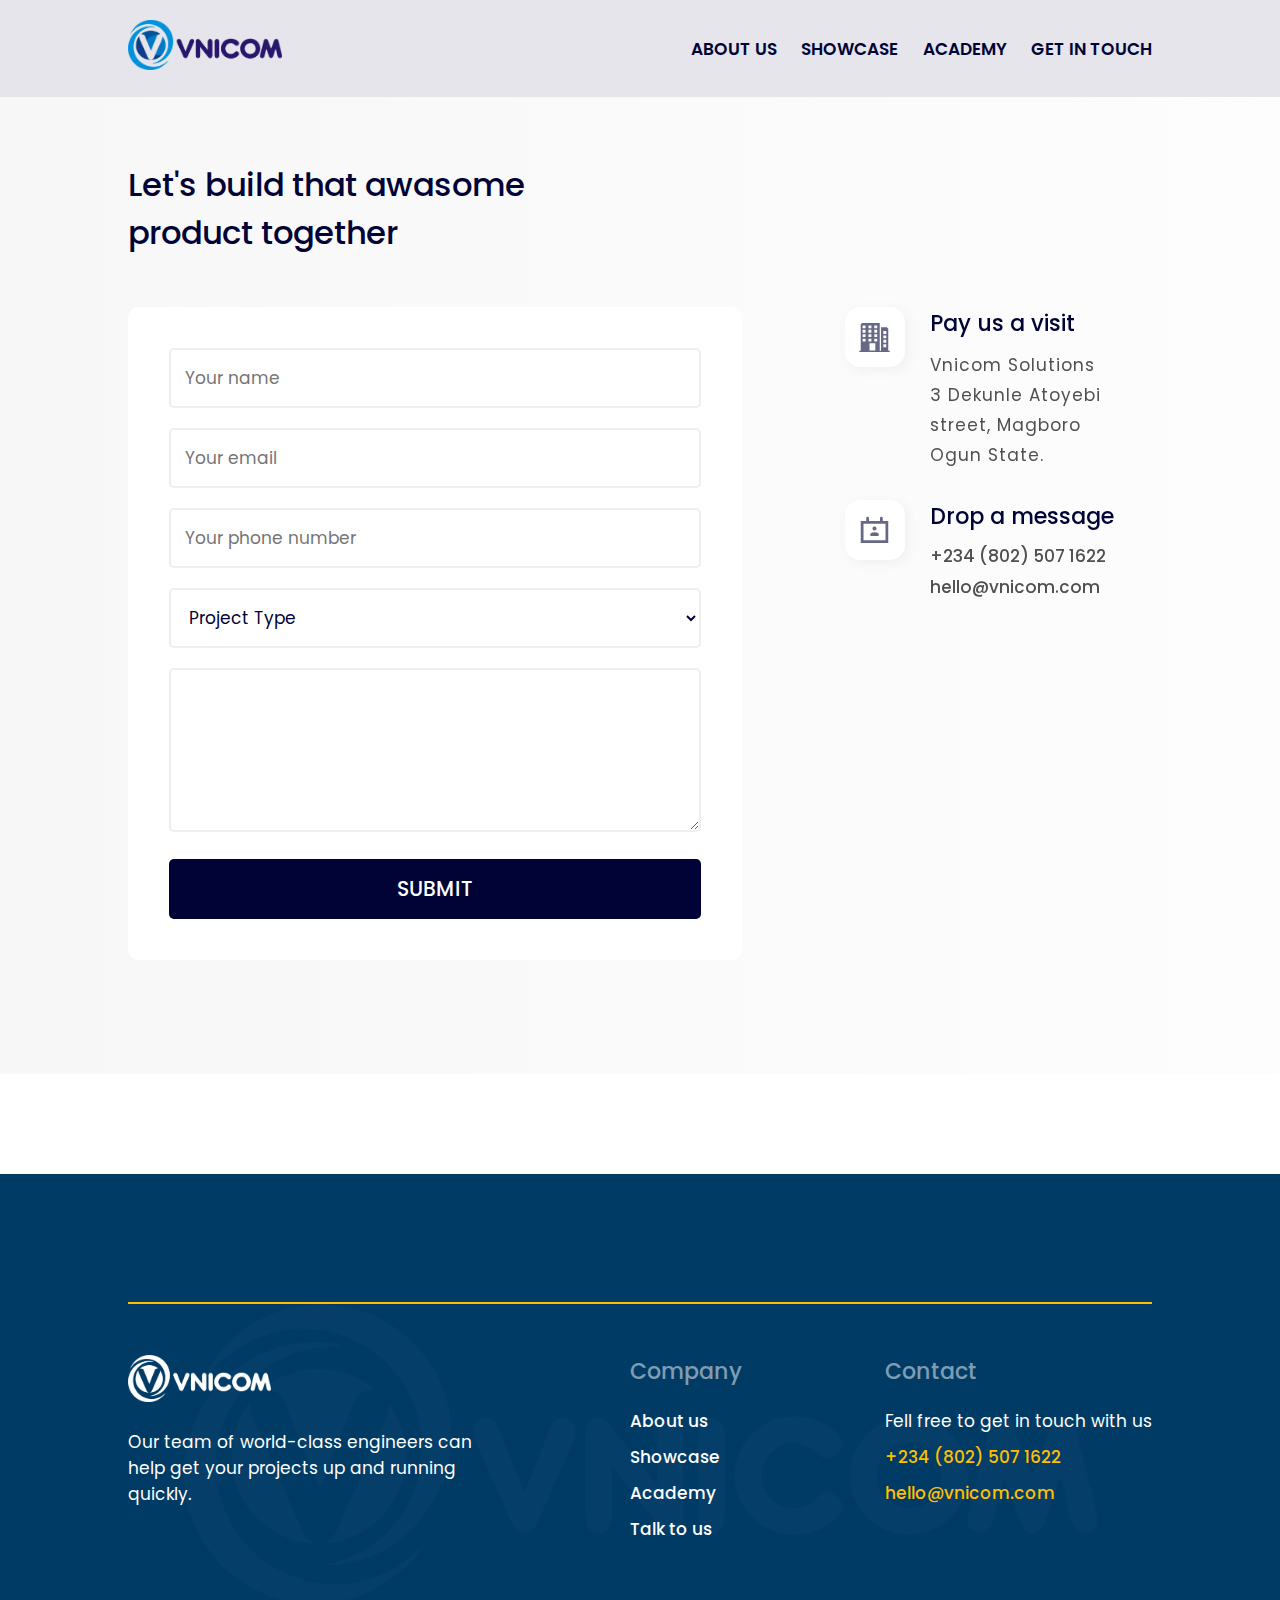
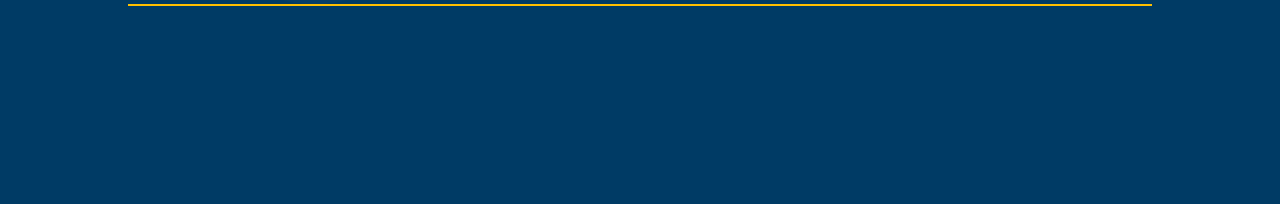
<file: contact.html>
<!DOCTYPE html>
<html lang="en">
<head>
    <meta charset="UTF-8">
    <meta http-equiv="X-UA-Compatible" content="IE=edge">
    <meta name="viewport" content="width=device-width, initial-scale=1.0">
    <link rel="stylesheet" href="css/style.css">             
    <link rel="stylesheet" href="css/contact.css">              
    
    <title>Vnicom | Talk to us</title>
    <link href="https://unpkg.com/aos@2.3.1/dist/aos.css" rel="stylesheet">             
</head>
<body>
<header id="header">
    <nav>
        <a href="index.html" id="logo" class="toggle-menu">
            <img src="assets/images/logo.svg" id="logo-img" alt="">
        </a>

        <ul class="menu">
            <li>
                <a href="index.html#about" class="toggle">ABOUT US</a>
            </li>
            <li>
                <a href="index.html#why-us" class="toggle">SHOWCASE</a>
            </li>
            <li>
                <a href="https://www.vnicomhub.com" class="toggle" target="_blank">ACADEMY</a>
            </li>
            <li>
                <a href="contact.html" class="toggle">GET IN TOUCH</a>
            </li>
        </ul>

        <button id="menu-bar" role="menu">
            <img src="assets/images/menu.svg" alt="">
        </button>
    </nav>
</header>
<!-- <div id="spacer"></div> -->
<section id="contact">
    <h2>
        Let's build that awasome product together
    </h2>
    <div id="container">
        <form data-aos="fade-right" id="form">
            <div class="input-group">
                <input type="text" name="name" id="name" placeholder="Your name">
            </div>

            <div class="input-group">
                <input type="email" name="email" id="email" placeholder="Your email">
            </div>

            <div class="input-group">
                <input type="text" name="phone" id="phone" placeholder="Your phone number">
            </div>

            <div class="input-group">
                <select name="project type">
                    <option value="">Project Type</option>
                    <option value="Web Application">Web Application</option>
                    <option value="Mobile App">Mobile App</option>
                    <option value="Desktop Application">Desktop Application</option>
                    <option value="Data Science and Engineering">Data Science and Engineering</option>
                    <option value="Others">Others</option>
                </select>
            </div>

            <div class="input-group">
                <textarea name="message" id="" 
                cols="30" rows="5" placeholder="Tell more about what you want">
            </textarea>
            </div>
            <button type="submit" id="btn-submit">
                SUBMIT
            </button>
        </form>
        <div id="address" data-aos="fade-left">
            <div class="box">
                <div id="icon">
                    <?xml version="1.0" ?>
                    <svg id="Layer_1" style="enable-background:new 0 0 128 128;" version="1.1" viewBox="0 0 128 128" xml:space="preserve" xmlns="http://www.w3.org/2000/svg" xmlns:xlink="http://www.w3.org/1999/xlink">
                        <path class="st0" d="M117.4,115V29.9l-5.7-5.7H89.3V115h-5V7.3h-68L10.6,13v102H4.9v5.7h118.2V115H117.4z M98.3,38.8h11.3v11.3H98.3  V38.8z M98.3,55.8h11.3v11.3H98.3V55.8z M98.3,72.8h11.3v11.3H98.3V72.8z M98.3,90.1h11.3v11.3H98.3V90.1z M44.6,114.4V86.1h22.6  v28.3C67.2,114.4,44.6,114.4,44.6,114.4z M63.2,17.2h11.3v11.3H63.2V17.2z M63.2,34.1h11.3v11.3H63.2V34.1z M63.2,51.2h11.3v11.3  H63.2V51.2z M63.2,68.5h11.3v11.3H63.2V68.5z M40.6,17.2h11.3v11.3H40.6V17.2z M40.6,34.1h11.3v11.3H40.6V34.1z M40.6,51.2h11.3  v11.3H40.6V51.2z M40.6,68.5h11.3v11.3H40.6V68.5z M17.9,17.2h11.3v11.3H17.9V17.2z M17.9,34.1h11.3v11.3H17.9V34.1z M17.9,51.2  h11.3v11.3H17.9V51.2z M17.9,68.5h11.3v11.3H17.9V68.5z"/>
                    </svg>  
                </div>
                <div id="content">
                    <h4>Pay us a visit</h4>
                    <p>
                        Vnicom Solutions<br>
                        3 Dekunle Atoyebi street,
                        Magboro<br>
                        Ogun State.<br>
                    </p>
                </div>
            </div>
    
            <div class="box">
                <div id="icon">
                    <?xml version="1.0" ?><svg data-name="Layer 1" id="Layer_1" viewBox="0 0 24 24" xmlns="http://www.w3.org/2000/svg"><title/><path d="M18,5V3a1,1,0,0,0-2,0V5H8V3A1,1,0,0,0,6,3V5H2V21H22V5Zm2,14H4V7H20Zm-8-7a1.5,1.5,0,1,0-1.5-1.5A1.5,1.5,0,0,0,12,12Zm3,2.21a5.35,5.35,0,0,0-6,0V16h6Z"/></svg>
                </div>
                <div id="content">
                    <h4>Drop a message</h4>
                    <ul>
                        <li><a href="tel:+234 802 507 1622">+234 (802) 507 1622</a></li>
                        <li><a href="mailto:hello@vnicom.com">hello@vnicom.com</a></li>
                    </ul>
                </div>
            </div>
        </div>
    </div>
</section>

<footer>
    <div id="wrapper">
        <div id="about">
            <a href="index.html" id="logo">
                <img src="assets/images/logo-white.svg" alt="">
            </a>
            <p>
                Our team of world-class engineers can help get your 
                projects up and running quickly.
            </p>
        </div>
    
        <nav id="company">
            <h4>Company</h4>
            <ul>
                <li><a href="index.html#about">About us</a></li>
                <li><a href="index.html#why-us">Showcase</a></li>
                <li><a href="https://www.vnicomhub.com">Academy</a></li>
                <li><a href="contact.html">Talk to us</a></li>
            </ul>
        </nav>
    
        <div id="contact">
            <h4>Contact</h4>
            <p>Fell free to get in touch with us</p>
            <ul>
                <li><a href="tel:+234 802 507 1622">+234 (802) 507 1622</a></li>
                <li><a href="mailto:hello@vnicom.com">hello@vnicom.com</a></li>
            </ul>
        </div>
    </div>
</footer>
<script defer src="https://unpkg.com/aos@2.3.1/dist/aos.js"></script>
<script defer src="js/main.js"></script>
<script defer src="https://smtpjs.com/v3/smtp.js"></script>
<script defer src="js/email.js"></script>
</body>
</html>
</file>
<file: css/style.css>
@import url("https://fonts.googleapis.com/css2?family=Poppins:wght@100;200;300;400;500;600;700;800;900&display=swap");
* {
  padding: 0px;
  margin: 0px;
  color: #010336;
  -webkit-box-sizing: border-box;
          box-sizing: border-box;
  font-family: "Poppins";
  font-size: 17px;
}

html {
  width: 100%;
  max-width: 100%;
  min-width: 100%;
}

body {
  width: 100%;
  background: #ffffff;
}

header {
  padding: 20px 10%;
}

section {
  padding: 5% 10%;
  margin-top: 5px;
}

footer {
  padding: 10% 10%;
}

a {
  font-weight: 500;
  text-decoration: none;
  color: inherit;
  cursor: pointer;
}

h1 {
  font-size: 3.8em;
}

h2 {
  font-size: 1.9em;
}

h3 {
  font-size: 1.6em;
}

h4 {
  font-size: 1.3em;
}

h5 {
  font-size: 1.1em;
}

h2, h3, h4, h5 {
  font-weight: 500;
}

p {
  font-size: 1em;
}

button {
  background: none;
  outline: none;
  border: none;
  cursor: pointer;
  font-weight: 500;
  font-size: 1.2em;
}

img {
  width: 100%;
}

ul {
  list-style: none;
}

#btn-action {
  padding: 15px 35px;
  color: #ffffff;
  border-radius: 10px;
  -webkit-user-select: none;
     -moz-user-select: none;
      -ms-user-select: none;
          user-select: none;
  font-weight: 600;
  font-size: 1.1em;
}

#spacer {
  height: 90px;
  width: 100%;
  -webkit-box-sizing: border-box;
          box-sizing: border-box;
}

@media screen and (max-width: 760px) {
  header {
    padding: 20px 6%;
  }
  section {
    padding: 10% 6%;
    margin-top: 20px;
  }
  h1 {
    font-size: 2.3em;
  }
}

header {
  width: 100%;
  background: #E5E5EB;
}

header.scroll {
  background: #ffffff;
  -webkit-box-shadow: -2px 0px 6px #bdbdbd;
          box-shadow: -2px 0px 6px #bdbdbd;
}

header nav {
  display: -webkit-box;
  display: -ms-flexbox;
  display: flex;
  -webkit-box-pack: justify;
      -ms-flex-pack: justify;
          justify-content: space-between;
  -webkit-box-align: center;
      -ms-flex-align: center;
          align-items: center;
}

header nav #logo {
  width: 15%;
}

header nav #logo img {
  width: 100%;
}

header nav ul {
  display: -webkit-box;
  display: -ms-flexbox;
  display: flex;
  -webkit-box-pack: justify;
      -ms-flex-pack: justify;
          justify-content: space-between;
  -webkit-box-align: center;
      -ms-flex-align: center;
          align-items: center;
  width: 45%;
  list-style: none;
}

header nav ul li a {
  font-weight: 600;
}

header button {
  width: 50px;
  height: 50px;
  display: none;
}

header button img {
  width: 100%;
}

@media screen and (max-width: 1050px) {
  header nav #logo {
    width: 25%;
  }
  header nav ul {
    position: fixed;
    top: 90px;
    left: 0px;
    z-index: 5;
    background: #ffffff;
    width: 0%;
    height: 90vh;
    opacity: 0;
    padding: 100px 6%;
    overflow: hidden;
    display: -webkit-box;
    display: -ms-flexbox;
    display: flex;
    -webkit-box-pack: start;
        -ms-flex-pack: start;
            justify-content: flex-start;
    -webkit-box-align: start;
        -ms-flex-align: start;
            align-items: flex-start;
    -webkit-box-orient: vertical;
    -webkit-box-direction: normal;
        -ms-flex-direction: column;
            flex-direction: column;
    list-style: none;
    -webkit-transition: all .15s ease-in;
    transition: all .15s ease-in;
    border-top: 3px solid #ffbf00;
  }
  header nav ul li {
    margin-bottom: 40px;
  }
  header button {
    display: block;
  }
  header .show {
    width: 100%;
    opacity: 1;
  }
}

@media screen and (max-width: 500px) {
  header nav #logo {
    width: 30%;
  }
  header nav ul {
    position: fixed;
    top: 90px;
    left: 0px;
    z-index: 5;
    background: #ffffff;
    width: 0%;
    height: 90vh;
    opacity: 0;
    padding: 100px 6%;
    overflow: hidden;
    display: -webkit-box;
    display: -ms-flexbox;
    display: flex;
    -webkit-box-pack: start;
        -ms-flex-pack: start;
            justify-content: flex-start;
    -webkit-box-align: start;
        -ms-flex-align: start;
            align-items: flex-start;
    -webkit-box-orient: vertical;
    -webkit-box-direction: normal;
        -ms-flex-direction: column;
            flex-direction: column;
    list-style: none;
    -webkit-transition: all .15s ease-in;
    transition: all .15s ease-in;
    border-top: 3px solid #ffbf00;
  }
  header nav ul li {
    margin-bottom: 40px;
  }
  header button {
    display: block;
  }
  header .show {
    width: 100%;
    opacity: 1;
  }
}

section#welcome {
  position: relative;
  padding: 25px 10%;
  min-height: 80vh;
  background: #E5E5EB;
  display: -webkit-box;
  display: -ms-flexbox;
  display: flex;
  -webkit-box-pack: start;
      -ms-flex-pack: start;
          justify-content: flex-start;
  -webkit-box-align: center;
      -ms-flex-align: center;
          align-items: center;
  margin-top: 0px;
}

section#welcome #dots-fade {
  position: absolute;
  top: 40px;
  z-index: 1;
  width: 20%;
}

section#welcome #welcome-dots {
  position: absolute;
  top: 40px;
  right: 8%;
  z-index: 3;
  width: 30%;
}

section#welcome #intro {
  position: relative;
  z-index: 2;
  width: 65%;
  display: -webkit-box;
  display: -ms-flexbox;
  display: flex;
  -webkit-box-pack: start;
      -ms-flex-pack: start;
          justify-content: flex-start;
  -webkit-box-align: start;
      -ms-flex-align: start;
          align-items: flex-start;
  -webkit-box-orient: vertical;
  -webkit-box-direction: normal;
      -ms-flex-direction: column;
          flex-direction: column;
}

section#welcome #intro #intro-note {
  margin: 30px 0px;
  width: 80%;
  font-size: 18px;
}

section#welcome #intro #btn-action {
  display: inline-block;
  background-color: #010336;
  margin-top: 30px;
}

@media screen and (max-width: 1140px) {
  section#welcome #welcome-dots {
    display: none;
  }
  section#welcome #intro {
    width: 90%;
  }
}

@media screen and (max-width: 900px) {
  section#welcome {
    padding: 10% 3%;
  }
  section#welcome #welcome-dots {
    display: none;
  }
  section#welcome #intro {
    width: 100%;
    display: -webkit-box;
    display: -ms-flexbox;
    display: flex;
    -webkit-box-pack: center;
        -ms-flex-pack: center;
            justify-content: center;
    -webkit-box-align: center;
        -ms-flex-align: center;
            align-items: center;
    -webkit-box-orient: vertical;
    -webkit-box-direction: normal;
        -ms-flex-direction: column;
            flex-direction: column;
  }
  section#welcome #intro h1 {
    margin: 10px 0px;
    text-align: center;
  }
  section#welcome #intro #intro-note {
    margin: 20px 0px;
    text-align: center;
    width: 100%;
  }
  section#welcome #intro #btn-action {
    display: inline-block;
    background-color: #010336;
    margin-top: 30px;
  }
}

section#about {
  display: -webkit-box;
  display: -ms-flexbox;
  display: flex;
  -webkit-box-pack: justify;
      -ms-flex-pack: justify;
          justify-content: space-between;
  -webkit-box-align: center;
      -ms-flex-align: center;
          align-items: center;
  width: 100%;
  background: #ffffff;
}

section#about #image {
  margin-right: 5%;
  width: 40%;
}

section#about #intro {
  width: 55%;
}

section#about #intro h3 {
  margin-bottom: 100px;
}

section#about #intro p {
  letter-spacing: 1px;
  font-size: 20px;
}

@media screen and (max-width: 1000px) {
  section#about {
    -webkit-box-pack: center;
        -ms-flex-pack: center;
            justify-content: center;
    -webkit-box-orient: vertical;
    -webkit-box-direction: normal;
        -ms-flex-direction: column;
            flex-direction: column;
  }
  section#about #image {
    width: 65%;
    margin-right: 0px;
    margin-bottom: 50px;
  }
  section#about #intro {
    width: 100%;
    text-align: left;
  }
  section#about #intro h3 {
    margin-bottom: 50px;
  }
}

@media screen and (max-width: 500px) {
  section#about #image {
    width: 75%;
  }
}

section#what-we-do {
  position: relative;
  top: 0;
  left: 0;
}

section#what-we-do #header {
  display: -webkit-box;
  display: -ms-flexbox;
  display: flex;
  -webkit-box-pack: justify;
      -ms-flex-pack: justify;
          justify-content: space-between;
  -webkit-box-align: center;
      -ms-flex-align: center;
          align-items: center;
}

section#what-we-do #header h3 {
  width: 60%;
}

section#what-we-do #header div a {
  color: #0006b1;
}

section#what-we-do #bg {
  width: 100%;
  height: 120vh;
  background: rgba(1, 3, 54, 0.1);
  position: absolute;
  left: 0;
  z-index: -1;
  top: 420px;
}

section#what-we-do #container {
  display: -webkit-box;
  display: -ms-flexbox;
  display: flex;
  -webkit-box-pack: justify;
      -ms-flex-pack: justify;
          justify-content: space-between;
  -webkit-box-align: start;
      -ms-flex-align: start;
          align-items: flex-start;
  -ms-flex-line-pack: justify;
      align-content: space-between;
  -ms-flex-wrap: wrap;
      flex-wrap: wrap;
  margin-top: 80px;
}

section#what-we-do #container .box {
  width: 45%;
  -webkit-box-shadow: 0px 6px 24px #bdbdbd;
          box-shadow: 0px 6px 24px #bdbdbd;
  border-radius: 30px;
  margin-bottom: 50px;
  padding: 70px 40px;
  background: #ffffff;
}

section#what-we-do #container .box img {
  width: 25%;
}

section#what-we-do #container .box h4 {
  margin: 20px 0px;
  font-weight: 500;
}

section#what-we-do #container .box p {
  height: 140px;
}

@media screen and (max-width: 900px) {
  section#what-we-do #header h3 {
    width: 70%;
  }
  section#what-we-do #container .box {
    width: 47%;
  }
  section#what-we-do #container .box img {
    width: 35%;
  }
  section#what-we-do #container .box h4 {
    height: 40px;
    margin: 30px 0px;
  }
  section#what-we-do #container .box p {
    height: auto;
  }
}

@media screen and (max-width: 750px) {
  section#what-we-do #header h3 {
    width: 90%;
    text-align: center;
  }
  section#what-we-do #header div {
    display: none;
  }
  section#what-we-do #bg {
    height: 310vh;
  }
  section#what-we-do #container {
    -webkit-box-pack: center;
        -ms-flex-pack: center;
            justify-content: center;
    -ms-flex-line-pack: center;
        align-content: center;
  }
  section#what-we-do #container .box {
    width: 90%;
  }
}

section#why-us {
  min-height: 100vh;
  width: 100%;
  position: relative;
  top: auto;
}

section#why-us h3 {
  margin-bottom: 50px;
  text-align: right;
  width: 50%;
  margin: 0px auto;
  margin-right: 0px;
}

section#why-us #ball {
  position: absolute;
  width: 60%;
  right: 0px;
  top: 0px;
}

section#why-us #container {
  display: -webkit-box;
  display: -ms-flexbox;
  display: flex;
  -webkit-box-pack: justify;
      -ms-flex-pack: justify;
          justify-content: space-between;
  -webkit-box-align: start;
      -ms-flex-align: start;
          align-items: flex-start;
  margin-top: 50px;
}

section#why-us #container div#left {
  width: 40%;
}

section#why-us #container div#right {
  width: 40%;
  margin-top: 100px;
}

section#why-us #container article {
  margin-bottom: 50px;
}

section#why-us #container article img {
  width: 20%;
}

section#why-us #container article h5 {
  margin: 15px 0px;
}

@media screen and (max-width: 1100px) {
  section#why-us h3 {
    width: 65%;
  }
}

@media screen and (max-width: 900px) {
  section#why-us h3 {
    width: 80%;
    margin: 0px auto;
    text-align: center;
  }
  section#why-us #ball {
    width: 80%;
  }
  section#why-us #container {
    display: -webkit-box;
    display: -ms-flexbox;
    display: flex;
    -webkit-box-orient: vertical;
    -webkit-box-direction: normal;
        -ms-flex-direction: column;
            flex-direction: column;
    -webkit-box-pack: center;
        -ms-flex-pack: center;
            justify-content: center;
    -webkit-box-align: center;
        -ms-flex-align: center;
            align-items: center;
    margin-top: 50px;
    text-align: center;
  }
  section#why-us #container div#left {
    width: 80%;
  }
  section#why-us #container div#right {
    width: 80%;
    margin-top: 0px;
  }
}

footer {
  width: 100%;
  min-height: 70vh;
  background: #003B65;
  position: relative;
  top: 0px;
  display: -webkit-box;
  display: -ms-flexbox;
  display: flex;
  -webkit-box-orient: vertical;
  -webkit-box-direction: normal;
      -ms-flex-direction: column;
          flex-direction: column;
  margin-top: 100px;
}

footer #talk {
  width: 100%;
  position: absolute;
  top: -28%;
  left: 0px;
}

footer #talk #container {
  display: -webkit-box;
  display: -ms-flexbox;
  display: flex;
  background: #ffffff;
  padding: 8% 5%;
  width: 80%;
  margin: 0px auto;
  display: flex;
  -webkit-box-pack: justify;
      -ms-flex-pack: justify;
          justify-content: space-between;
  -webkit-box-align: center;
      -ms-flex-align: center;
          align-items: center;
  border-radius: 50px;
  -webkit-box-shadow: -1px -1px 1px lightgrey;
          box-shadow: -1px -1px 1px lightgrey;
  border: 1px solid #eeeeee;
}

footer #talk #container #btn-action {
  background: #ffbf00;
  padding: 10px 40px;
}

footer #wrapper {
  margin-top: 100px !important;
  border: none;
  border-top: 2px solid #ffbf00;
  border-bottom: 2px solid #ffbf00;
  display: -webkit-box;
  display: -ms-flexbox;
  display: flex;
  -webkit-box-pack: justify;
      -ms-flex-pack: justify;
          justify-content: space-between;
  -webkit-box-align: start;
      -ms-flex-align: start;
          align-items: flex-start;
  background-image: url("/assets/images/logo-bg.svg");
  background-repeat: no-repeat;
  background-position: center;
  background-size: contain;
  padding: 5% 0px;
}

footer #wrapper h4 {
  color: rgba(255, 255, 255, 0.5);
  margin-bottom: 20px;
}

footer #wrapper p, footer #wrapper a {
  color: #ffffff;
}

footer #wrapper #about {
  width: 35%;
  color: #ffffff;
}

footer #wrapper #about a {
  display: inline-block;
  margin-bottom: 20px;
  width: 40%;
}

footer #wrapper #contact a {
  color: #ffbf00;
}

footer ul {
  margin-top: 10px;
}

footer ul li {
  margin-bottom: 10px;
}

@media screen and (max-width: 900px) {
  footer {
    margin-top: 120px;
  }
  footer #talk {
    width: 100%;
    position: absolute;
    top: -25%;
    left: 0px;
  }
  footer #talk #container {
    padding: 15% 8%;
    width: 90%;
    margin: 0px auto;
    text-align: center;
    -webkit-box-pack: center;
        -ms-flex-pack: center;
            justify-content: center;
    -webkit-box-align: center;
        -ms-flex-align: center;
            align-items: center;
    -webkit-box-orient: vertical;
    -webkit-box-direction: normal;
        -ms-flex-direction: column;
            flex-direction: column;
  }
  footer #talk #container #btn-action {
    margin-top: 30px;
  }
  footer #wrapper {
    display: -webkit-box;
    display: -ms-flexbox;
    display: flex;
    -webkit-box-orient: vertical;
    -webkit-box-direction: normal;
        -ms-flex-direction: column;
            flex-direction: column;
    margin-top: 170px !important;
  }
  footer #wrapper h4 {
    color: rgba(255, 255, 255, 0.5);
    margin-bottom: 10px;
  }
  footer #wrapper #about {
    width: 90%;
    margin-bottom: 50px;
  }
  footer #wrapper #about a {
    width: 30%;
  }
  footer #wrapper #company {
    margin-bottom: 50px;
  }
  footer #wrapper ul li {
    margin-bottom: 10px;
  }
}
/*# sourceMappingURL=style.css.map */
</file>
<file: css/contact.css>
footer #wrapper {
  margin-top: 0px !important;
}

section#contact {
  padding: 5% 10%;
  background: -webkit-gradient(linear, right top, left top, from(#fdfdfd), to(#f7f7f7));
  background: linear-gradient(right, #fdfdfd, #f7f7f7);
  margin: 0px;
}

section#contact h2 {
  width: 40%;
}

section#contact #container {
  display: -webkit-box;
  display: -ms-flexbox;
  display: flex;
  -webkit-box-pack: justify;
      -ms-flex-pack: justify;
          justify-content: space-between;
  margin: 50px 0px;
}

section#contact #container #address {
  width: 30%;
}

section#contact #container #address .box {
  margin-bottom: 30px;
  display: -webkit-box;
  display: -ms-flexbox;
  display: flex;
  -webkit-box-pack: start;
      -ms-flex-pack: start;
          justify-content: flex-start;
  -webkit-box-align: start;
      -ms-flex-align: start;
          align-items: flex-start;
}

section#contact #container #address .box #icon {
  width: 60px;
  height: 60px;
  min-width: 60px;
  min-height: 60px;
  background: #ffffff;
  margin-right: 25px;
  -webkit-box-shadow: 3px 3px 12px #f0efef;
          box-shadow: 3px 3px 12px #f0efef;
  border-radius: 15px;
  display: -webkit-box;
  display: -ms-flexbox;
  display: flex;
  -webkit-box-pack: center;
      -ms-flex-pack: center;
          justify-content: center;
  -webkit-box-align: center;
      -ms-flex-align: center;
          align-items: center;
}

section#contact #container #address .box #icon svg {
  width: 55%;
  fill: rgba(1, 3, 54, 0.6);
}

section#contact #container #address .box #content h4 {
  margin-bottom: 10px;
}

section#contact #container #address .box #content p {
  font-weight: 400;
  letter-spacing: 1px;
  line-height: 30px;
  color: #505050;
}

section#contact #container #address .box #content ul li {
  color: #505050;
  margin: 5px 0px;
}

section#contact #container form {
  width: 60%;
  background: #ffffff;
  padding: 4%;
  border-radius: 10px;
}

section#contact #container form .input-group {
  margin-bottom: 20px;
}

section#contact #container form .input-group input, section#contact #container form .input-group select, section#contact #container form .input-group textarea {
  width: 100%;
  padding: 15px 14px;
  outline: none;
  border: 2px solid #eeeeee;
  border-radius: 5px;
  background-color: #ffffff;
}

section#contact #container form #btn-submit {
  background: #010336;
  width: 100%;
  padding: 15px;
  border-radius: 5px;
  color: #ffffff;
}

@media screen and (max-width: 900px) {
  section#contact {
    padding: 5% 6%;
    margin: 0px;
  }
  section#contact h2 {
    width: 90%;
  }
  section#contact #container {
    display: -webkit-box;
    display: -ms-flexbox;
    display: flex;
    -webkit-box-pack: center;
        -ms-flex-pack: center;
            justify-content: center;
    -webkit-box-align: center;
        -ms-flex-align: center;
            align-items: center;
    -webkit-box-orient: vertical;
    -webkit-box-direction: normal;
        -ms-flex-direction: column;
            flex-direction: column;
  }
  section#contact #container #address {
    width: 100%;
  }
  section#contact #container #address .box {
    margin-bottom: 30px;
  }
  section#contact #container form {
    width: 100%;
    margin-bottom: 100px;
  }
}
/*# sourceMappingURL=contact.css.map */
</file>
